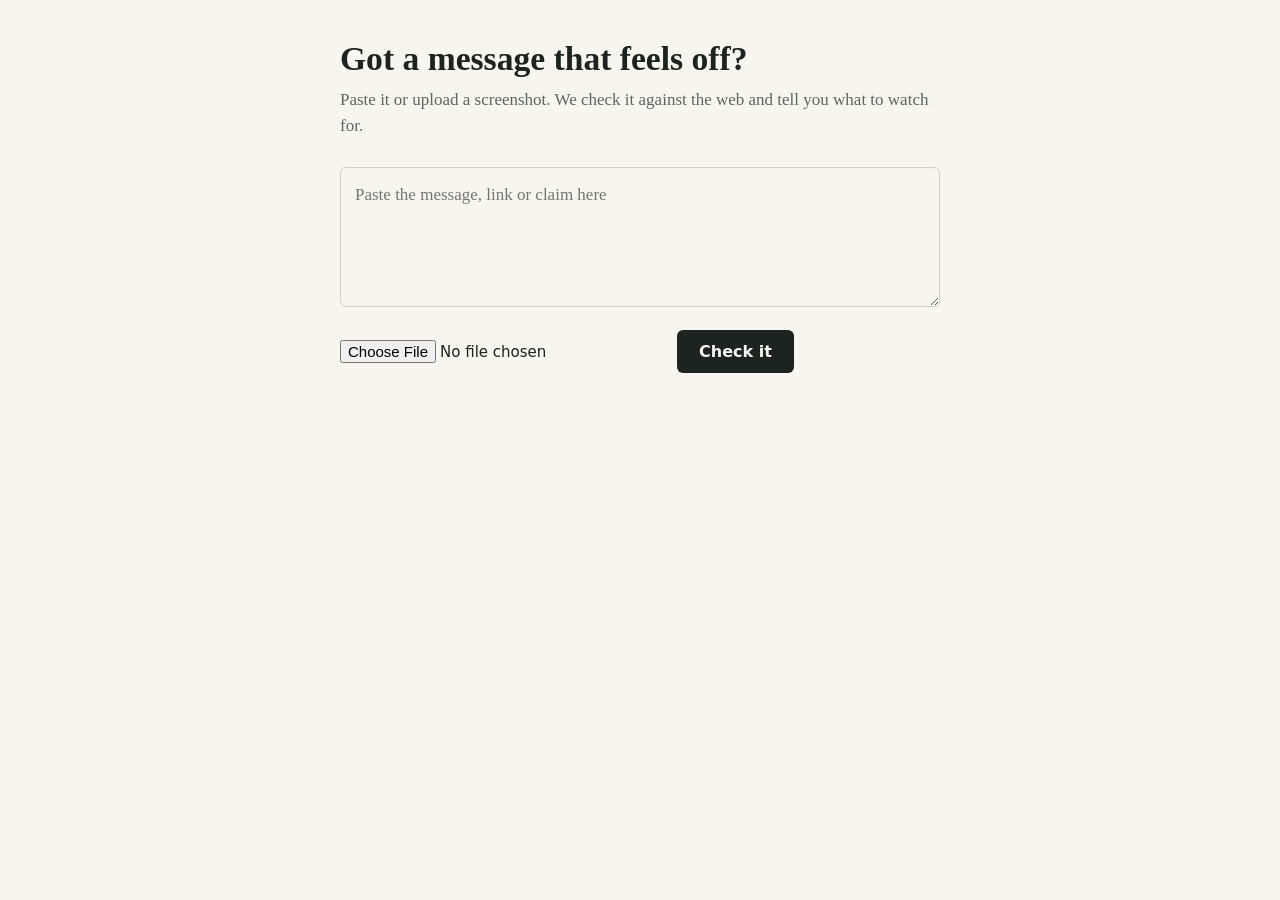
<file: frontend/index.html>
<!doctype html>
<html lang="en"><head><meta charset="utf-8">
<meta name="viewport" content="width=device-width,initial-scale=1">
<title>Is this a scam?</title>
<style>
:root{--bg:#f7f5ef;--ink:#1d2320;--muted:#5d665f;--line:#cfd3c8;--go:#1f6b46;--warn:#b3261e;--maybe:#8a6100;--btn:#1d2320}
@media(prefers-color-scheme:dark){:root{--bg:#161a18;--ink:#eceee8;--muted:#a3aba3;--line:#343b37;--go:#5cc08a;--warn:#ff8a80;--maybe:#e6b84f;--btn:#eceee8}}
*{box-sizing:border-box}
body{margin:0;background:var(--bg);color:var(--ink);font:17px/1.55 Georgia,"Times New Roman",serif}
main{max-width:640px;margin:0 auto;padding:40px 20px 80px}
h1{font-size:2.1rem;line-height:1.15;margin:0 0 8px}
p.lead{color:var(--muted);margin:0 0 28px}
textarea{width:100%;min-height:140px;padding:14px;border:1px solid var(--line);border-radius:6px;background:transparent;color:inherit;font:inherit}
.row{display:flex;gap:12px;align-items:center;flex-wrap:wrap;margin:14px 0}
input[type=file]{font:15px system-ui,sans-serif;max-width:100%}
button{font:600 16px system-ui,sans-serif;padding:12px 22px;border:0;border-radius:6px;background:var(--btn);color:var(--bg);cursor:pointer}
button:disabled{opacity:.5;cursor:wait}
:focus-visible{outline:3px solid var(--maybe);outline-offset:2px}
#out{margin-top:36px}
.verdict{font-size:1.9rem;margin:0}
.legitimate{color:var(--go)}.scam,.likely_fake{color:var(--warn)}.uncertain{color:var(--maybe)}
.meta{color:var(--muted);font:14px system-ui,sans-serif}
h2{font-size:1.1rem;margin:26px 0 6px}
ul{padding-left:20px;margin:0}
a{color:inherit}
img.poster{width:100%;border:1px solid var(--line);border-radius:6px;margin-top:8px}
.err{color:var(--warn);font:15px system-ui,sans-serif}
.fb{margin-top:28px;font:15px system-ui,sans-serif}
.fb button{padding:8px 14px;margin-right:8px;background:transparent;color:var(--ink);border:1px solid var(--line)}
</style></head><body><main>
<h1>Got a message that feels off?</h1>
<p class="lead">Paste it or upload a screenshot. We check it against the web and tell you what to watch for.</p>
<textarea id="text" aria-label="Message to check" placeholder="Paste the message, link or claim here"></textarea>
<div class="row"><input id="file" type="file" accept="image/png,image/jpeg,image/webp,application/pdf" aria-label="Screenshot or PDF">
<button id="go">Check it</button></div>
<div id="out" aria-live="polite"></div>
</main>
<script>
const $=id=>document.getElementById(id);
const esc=s=>String(s).replace(/[&<>"']/g,c=>({'&':'&amp;','<':'&lt;','>':'&gt;','"':'&quot;',"'":'&#39;'}[c]));
const NAMES={legitimate:'Looks legitimate',likely_fake:'Likely fake',scam:'Scam',uncertain:'Not sure'};
const list=(t,a)=>a&&a.length?`<h2>${t}</h2><ul>${a.map(x=>`<li>${esc(x)}</li>`).join('')}</ul>`:'';
let last=null;
$('go').onclick=async()=>{
  const fd=new FormData(); fd.append('text',$('text').value);
  if($('file').files[0]) fd.append('file',$('file').files[0]);
  $('go').disabled=true; $('go').textContent='Checking…'; $('out').innerHTML='';
  try{
    const r=await fetch('/api/analyze',{method:'POST',body:fd});
    if(!r.ok) throw new Error((await r.json().catch(()=>({}))).detail||'Something went wrong.');
    const {verdict:v,warning_image_url:img}=await r.json(); last=v.label;
    const src=v.sources.filter(s=>/^https?:\/\//.test(s.url)).map(s=>`<li><a href="${esc(s.url)}" target="_blank" rel="noopener noreferrer">${esc(s.title)}</a>: ${esc(s.note)}</li>`).join('');
    $('out').innerHTML=`<p class="verdict ${v.label}">${NAMES[v.label]}</p>
      <p class="meta">Confidence ${Math.round(v.confidence*100)}%</p><p>${esc(v.summary)}</p>
      ${list('Red flags',v.red_flags)}${list('What it could cost you',v.consequences)}${list('What to do',v.awareness_tips)}
      ${src?`<h2>Sources</h2><ul>${src}</ul>`:''}
      ${img?`<h2>Poster to share</h2><a href="${esc(img)}" download><img class="poster" src="${esc(img)}" alt="Awareness poster"></a>`:''}
      <div class="fb">Was this clear? <button data-h="1">Yes</button><button data-h="0">No</button></div>`;
    document.querySelectorAll('.fb button').forEach(b=>b.onclick=async()=>{
      await fetch('/api/feedback',{method:'POST',headers:{'Content-Type':'application/json'},body:JSON.stringify({helpful:b.dataset.h==='1',verdict_label:last})});
      b.parentElement.textContent='Thanks for the feedback.';});
  }catch(e){$('out').innerHTML=`<p class="err">${esc(e.message)}</p>`}
  finally{$('go').disabled=false;$('go').textContent='Check it'}
};
</script></body></html>
</file>
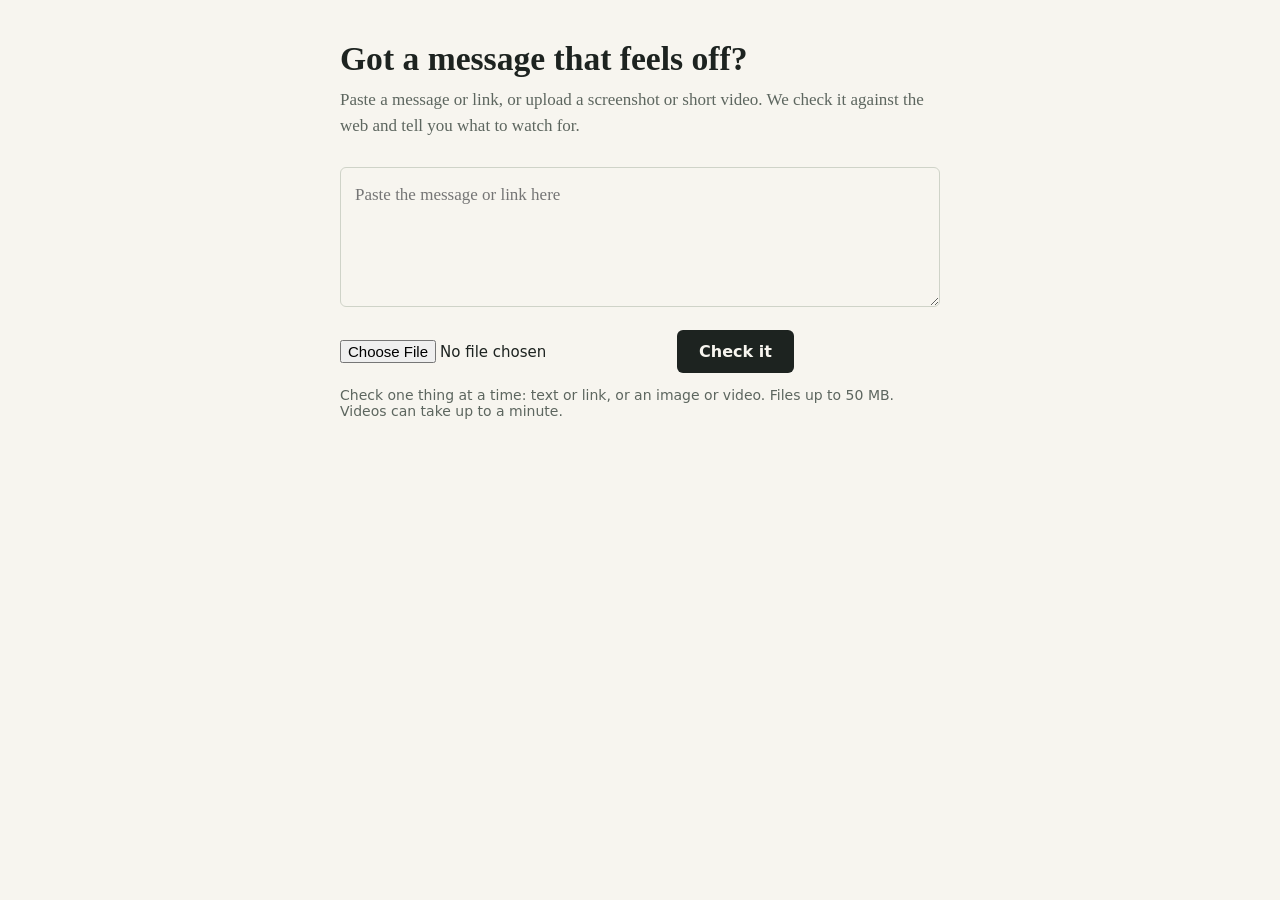
<file: backend/static/index.html>
<!doctype html>
<html lang="en"><head><meta charset="utf-8">
<meta name="viewport" content="width=device-width,initial-scale=1">
<title>Is this a scam?</title>
<style>
:root{--bg:#f7f5ef;--ink:#1d2320;--muted:#5d665f;--line:#cfd3c8;--go:#1f6b46;--warn:#b3261e;--maybe:#8a6100;--btn:#1d2320}
@media(prefers-color-scheme:dark){:root{--bg:#161a18;--ink:#eceee8;--muted:#a3aba3;--line:#343b37;--go:#5cc08a;--warn:#ff8a80;--maybe:#e6b84f;--btn:#eceee8}}
*{box-sizing:border-box}
body{margin:0;background:var(--bg);color:var(--ink);font:17px/1.55 Georgia,"Times New Roman",serif}
main{max-width:640px;margin:0 auto;padding:40px 20px 80px}
h1{font-size:2.1rem;line-height:1.15;margin:0 0 8px}
p.lead{color:var(--muted);margin:0 0 28px}
textarea{width:100%;min-height:140px;padding:14px;border:1px solid var(--line);border-radius:6px;background:transparent;color:inherit;font:inherit}
.row{display:flex;gap:12px;align-items:center;flex-wrap:wrap;margin:14px 0}
input[type=file]{font:15px system-ui,sans-serif;max-width:100%}
button{font:600 16px system-ui,sans-serif;padding:12px 22px;border:0;border-radius:6px;background:var(--btn);color:var(--bg);cursor:pointer}
button:disabled{opacity:.5;cursor:wait}
button.ghost{background:transparent;color:var(--ink);border:1px solid var(--line);padding:8px 14px;font-size:14px}
[hidden]{display:none!important}
:focus-visible{outline:3px solid var(--maybe);outline-offset:2px}
#out{margin-top:36px}
.verdict{font-size:1.9rem;margin:0}
.legitimate{color:var(--go)}.scam,.likely_fake{color:var(--warn)}.uncertain{color:var(--maybe)}
.meta{color:var(--muted);font:14px system-ui,sans-serif}
h2{font-size:1.1rem;margin:26px 0 6px}
ul{padding-left:20px;margin:0}
a{color:inherit}
img.poster{width:100%;border:1px solid var(--line);border-radius:6px;margin-top:8px}
.err{color:var(--warn);font:15px system-ui,sans-serif}
.note{color:var(--muted);font:14px system-ui,sans-serif;margin:0}
.chips{display:flex;gap:8px;flex-wrap:wrap;margin:10px 0}
.fb{margin-top:28px;font:15px system-ui,sans-serif}
.fb button{padding:8px 14px;margin-right:8px;background:transparent;color:var(--ink);border:1px solid var(--line)}
#chat{margin-top:40px;border-top:1px solid var(--line);padding-top:8px}
.msgs{display:flex;flex-direction:column;gap:8px;margin:10px 0}
.m{padding:10px 14px;border-radius:10px;max-width:92%;font:15px/1.45 system-ui,sans-serif;white-space:pre-wrap}
.m.user{align-self:flex-end;background:var(--btn);color:var(--bg)}
.m.bot{align-self:flex-start;border:1px solid var(--line)}
.m.sys{align-self:center;color:var(--muted);font-size:13px;padding:2px}
.m.err{color:var(--warn)}
.chatrow{display:flex;gap:8px}
.chatrow input{flex:1;padding:12px;border:1px solid var(--line);border-radius:6px;background:transparent;color:inherit;font:16px system-ui,sans-serif}
</style></head><body><main>
<h1>Got a message that feels off?</h1>
<p class="lead">Paste a message or link, or upload a screenshot or short video. We check it against the web and tell you what to watch for.</p>
<textarea id="text" aria-label="Message or link to check" placeholder="Paste the message or link here"></textarea>
<div class="row">
  <input id="file" type="file" accept="image/png,image/jpeg,image/webp,video/mp4,video/quicktime,video/webm,video/3gpp" aria-label="Screenshot or video">
  <button id="clearFile" class="ghost" type="button" hidden>Remove file</button>
  <button id="go">Check it</button>
</div>
<p class="note">Check one thing at a time: text or link, or an image or video. Files up to 50 MB. Videos can take up to a minute.</p>
<div id="out" aria-live="polite"></div>
<section id="chat" hidden>
  <h2>Ask about this result</h2>
  <div id="msgs" class="msgs" aria-live="polite"></div>
  <div id="srcChips" class="chips"></div>
  <div class="chatrow">
    <input id="chatIn" maxlength="1000" placeholder="Type your question" aria-label="Your question">
    <button id="send">Send</button>
  </div>
</section>
</main>
<script>
const $=id=>document.getElementById(id);
const MAX=50*1024*1024;
const esc=s=>String(s).replace(/[&<>"']/g,c=>({'&':'&amp;','<':'&lt;','>':'&gt;','"':'&quot;',"'":'&#39;'}[c]));
const NAMES={legitimate:'Looks legitimate',likely_fake:'Likely fake',scam:'Scam',uncertain:'Not sure'};
const SOURCES=['Unknown number','Official group','Email','WhatsApp','SMS','Social media','Not sure'];
const list=(t,a)=>a&&a.length?`<h2>${t}</h2><ul>${a.map(x=>`<li>${esc(x)}</li>`).join('')}</ul>`:'';

function syncFileUI(){ $('clearFile').hidden=!$('file').files.length; }
function clearFile(){ $('file').value=''; syncFileUI(); }
// One input at a time: picking a file empties the text box, typing removes the file.
$('file').addEventListener('change',()=>{ if($('file').files.length) $('text').value=''; syncFileUI(); });
$('text').addEventListener('input',()=>{ if($('file').files.length) clearFile(); });
$('clearFile').onclick=clearFile;

let sid=null, busy=false, checkId=0, posterHtml='', posterLabel=null, posterPending=null;

async function makePoster(v){
  const my=checkId; posterPending=v.label;
  let html;
  try{
    const r=await fetch('/api/poster',{method:'POST',headers:{'Content-Type':'application/json'},body:JSON.stringify(v)});
    if(!r.ok) throw new Error((await r.json().catch(()=>({}))).detail||'Poster failed.');
    const {warning_image_url:img}=await r.json();
    html=`<h2>Warning poster: save and share</h2><a href="${esc(img)}" download><img class="poster" src="${esc(img)}" alt="Warning poster: this content is not genuine"></a>`;
  }catch(e){ html=`<p class="note">${esc(e.message)}</p>`; }
  if(my!==checkId) return; // a newer check has started
  posterHtml=html; posterLabel=v.label; posterPending=null;
  if($('poster')) $('poster').innerHTML=html;
}

function show(v){
  const src=v.sources.filter(s=>/^https?:\/\//.test(s.url)).map(s=>`<li><a href="${esc(s.url)}" target="_blank" rel="noopener noreferrer">${esc(s.title)}</a>: ${esc(s.note)}</li>`).join('');
  const fake=v.label==='scam'||v.label==='likely_fake';
  let poster='', start=false;
  if(fake){
    if(posterLabel===v.label) poster=`<div id="poster">${posterHtml}</div>`;
    else { poster='<div id="poster"><p class="note">Making your warning poster. This can take up to a minute.</p></div>'; start=posterPending!==v.label; }
  }
  $('out').innerHTML=`<p class="verdict ${v.label}">${NAMES[v.label]}</p>
    <p class="meta">Confidence ${Math.round(v.confidence*100)}%</p><p>${esc(v.summary)}</p>
    ${sid?'<p class="meta"><a href="#chat">Ask a question about this result ↓</a></p>':''}
    ${poster}
    ${list('Red flags',v.red_flags)}${list('What it could cost you',v.consequences)}${list('What to do',v.awareness_tips)}
    ${src?`<h2>Sources</h2><ul>${src}</ul>`:''}
    <div class="fb">Was this clear? <button data-h="1">Yes</button><button data-h="0">No</button></div>`;
  document.querySelectorAll('.fb button').forEach(b=>b.onclick=async()=>{
    await fetch('/api/feedback',{method:'POST',headers:{'Content-Type':'application/json'},body:JSON.stringify({helpful:b.dataset.h==='1',verdict_label:v.label})});
    b.parentElement.textContent='Thanks for the feedback.';});
  if(start) makePoster(v);
}

function addMsg(cls,text){
  const d=document.createElement('div'); d.className='m '+cls; d.textContent=text;
  $('msgs').appendChild(d); d.scrollIntoView({block:'nearest'}); return d;
}

function startChat(){
  $('chat').hidden=false; $('msgs').innerHTML='';
  $('chatIn').disabled=false; $('send').disabled=false;
  addMsg('bot','Ask me anything about this result. First, where did you get it?');
  $('srcChips').hidden=false;
  $('srcChips').innerHTML=SOURCES.map(o=>`<button class="ghost" data-s="${esc(o)}">${esc(o)}</button>`).join('');
  $('srcChips').querySelectorAll('button').forEach(b=>b.onclick=()=>send(`I got this from: ${b.dataset.s}`));
}

async function send(msg){
  msg=(msg||'').trim();
  if(!msg||busy||!sid) return;
  busy=true; $('srcChips').hidden=true; $('chatIn').value=''; $('send').disabled=true;
  addMsg('user',msg); const wait=addMsg('bot','…');
  try{
    const r=await fetch('/api/chat',{method:'POST',headers:{'Content-Type':'application/json'},body:JSON.stringify({session_id:sid,message:msg})});
    const d=await r.json().catch(()=>({}));
    if(!r.ok){ if(r.status===410) sid=null; throw new Error(d.detail||'Chat failed.'); }
    wait.textContent=d.reply;
    if(d.verdict){ show(d.verdict); addMsg('sys',`Result updated: ${NAMES[d.verdict.label]}, ${Math.round(d.verdict.confidence*100)}% confidence`); }
    if(d.turns_left<=0){ $('chatIn').disabled=true; addMsg('sys','Chat limit reached for this check. Start a new check to continue.'); }
  }catch(e){
    wait.textContent=e.message; wait.classList.add('err');
    if(!sid) $('chatIn').disabled=true;
  }finally{
    busy=false; if(!$('chatIn').disabled) $('send').disabled=false;
  }
}
$('send').onclick=()=>send($('chatIn').value);
$('chatIn').addEventListener('keydown',e=>{ if(e.key==='Enter') send($('chatIn').value); });

$('go').onclick=async()=>{
  const f=$('file').files[0];
  if(f&&f.size>MAX){$('out').innerHTML='<p class="err">That file is over 50 MB. Choose a smaller one.</p>';return}
  const video=f&&f.type.startsWith('video/');
  const fd=new FormData(); fd.append('text',$('text').value);
  if(f) fd.append('file',f);
  checkId++; sid=null; posterHtml=''; posterLabel=null; posterPending=null; $('chat').hidden=true;
  $('go').disabled=true; $('go').textContent=video?'Checking video…':'Checking…';
  $('out').innerHTML=`<p class="note">${video?'Got it. Watching your video now. This can take up to a minute.':f?'Got it. Reading your screenshot…':'Got it. Checking your message against the web…'}</p>`;
  try{
    const r=await fetch('/api/analyze',{method:'POST',body:fd});
    if(!r.ok) throw new Error((await r.json().catch(()=>({}))).detail||'Something went wrong.');
    const d=await r.json(); sid=d.session_id||null;
    clearFile(); $('text').value=''; // ready for the next check
    show(d.verdict);
    if(sid) startChat();
  }catch(e){$('out').innerHTML=`<p class="err">${esc(e.message)}</p>`}
  finally{$('go').disabled=false;$('go').textContent='Check it'}
};
</script></body></html>
</file>
